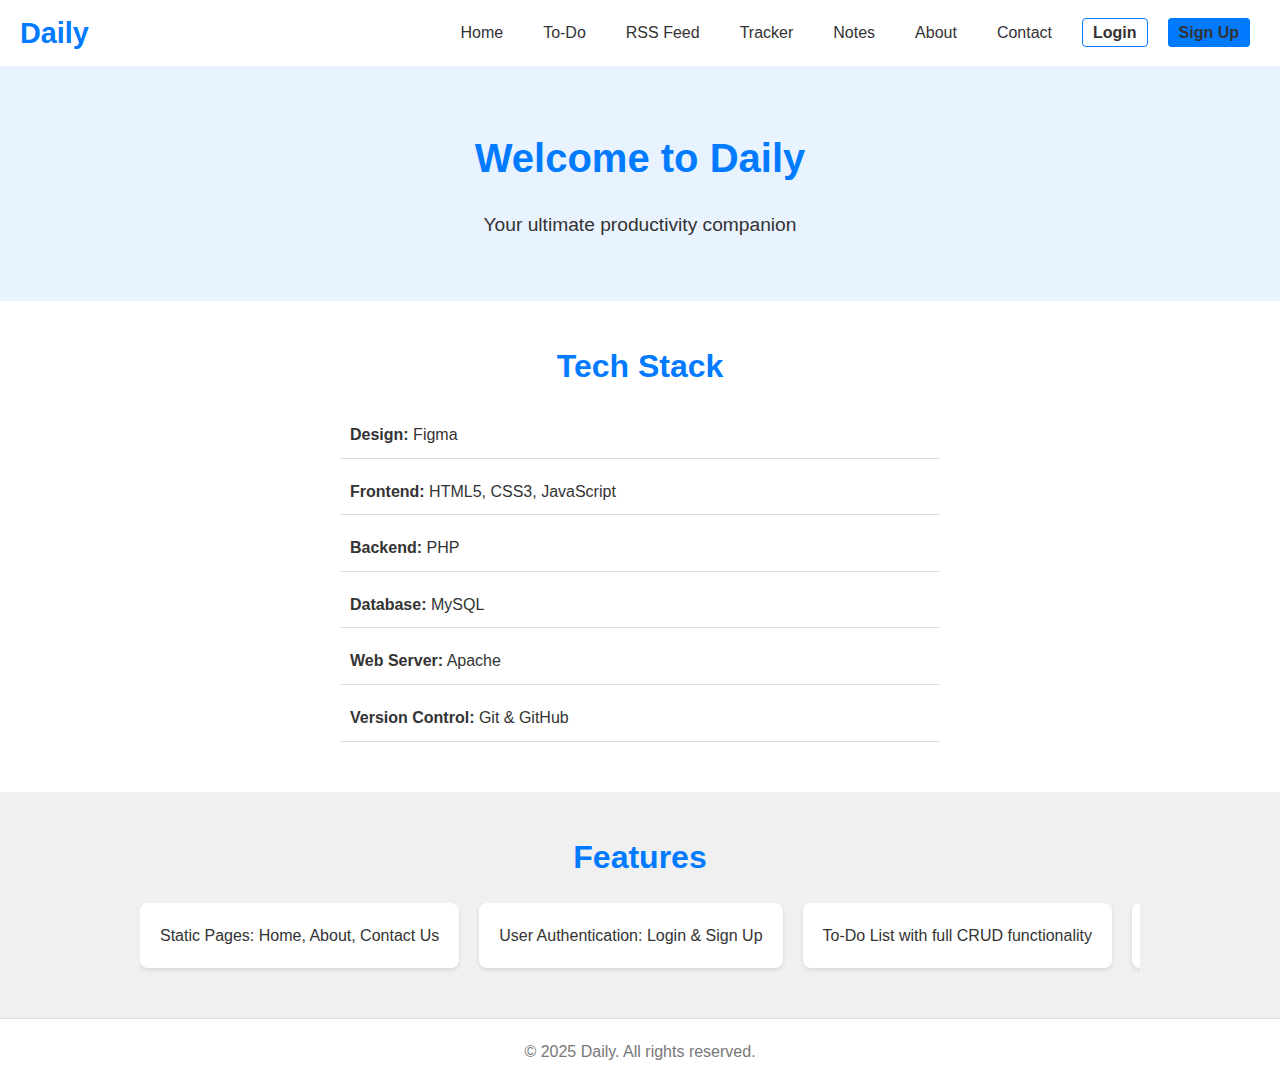
<file: Daily/index.html>
<!DOCTYPE html>
<html lang="en">
<head>
  <meta charset="UTF-8">
  <meta name="viewport" content="width=device-width, initial-scale=1.0">
  <title>Daily - Productivity App</title>
  <link rel="stylesheet" href="styles.css">
</head>
<body>
  <!-- Navigation -->
  <header>
    <nav class="navbar">
      <div class="logo">
        <a href="">Daily</a>
      </div>
      <ul class="nav-links">
        <li><a href="index.html">Home</a></li>
        <li><a href="todo.html">To-Do</a></li>
        <li><a href="rss.html">RSS Feed</a></li>
        <li><a href="">Tracker</a></li>
        <li><a href="notes.php">Notes</a></li>
        <li><a href="about.html">About</a></li>
        <li><a href="contact.php">Contact</a></li>
        <li><a href="login.html" class="btn login-btn">Login</a></li>
        <li><a href="signup.php" class="btn signup-btn">Sign Up</a></li>
      </ul>
    </nav>
  </header>

  <!-- Main Content -->
  <main>
    <!-- Hero Section -->
    <section class="hero">
      <h1>Welcome to Daily</h1>
      <p>Your ultimate productivity companion</p>
    </section>

    <!-- Tech Stack Section -->
    <section class="tech-stack">
      <h2>Tech Stack</h2>
      <ul>
        <li><strong>Design:</strong> Figma</li>
        <li><strong>Frontend:</strong> HTML5, CSS3, JavaScript</li>
        <li><strong>Backend:</strong> PHP</li>
        <li><strong>Database:</strong> MySQL</li>
        <li><strong>Web Server:</strong> Apache</li>
        <li><strong>Version Control:</strong> Git &amp; GitHub</li>
      </ul>
    </section>

    <!-- Features Section -->
    <section class="features">
      <h2>Features</h2>
      <div class="features-scroll">
        <div class="feature-card">Static Pages: Home, About, Contact Us</div>
        <div class="feature-card">User Authentication: Login &amp; Sign Up</div>
        <div class="feature-card">To-Do List with full CRUD functionality</div>
        <div class="feature-card">RSS Feed Aggregator for unified blog feeds</div>
        <div class="feature-card">Activity Tracker for goal tracking</div>
        <div class="feature-card">Note Taking with nested pages &amp; basic formatting</div>
      </div>
    </section>
  </main>

  <!-- Footer -->
  <footer>
    <p>&copy; 2025 Daily. All rights reserved.</p>
  </footer>
</body>
</html>
</file>
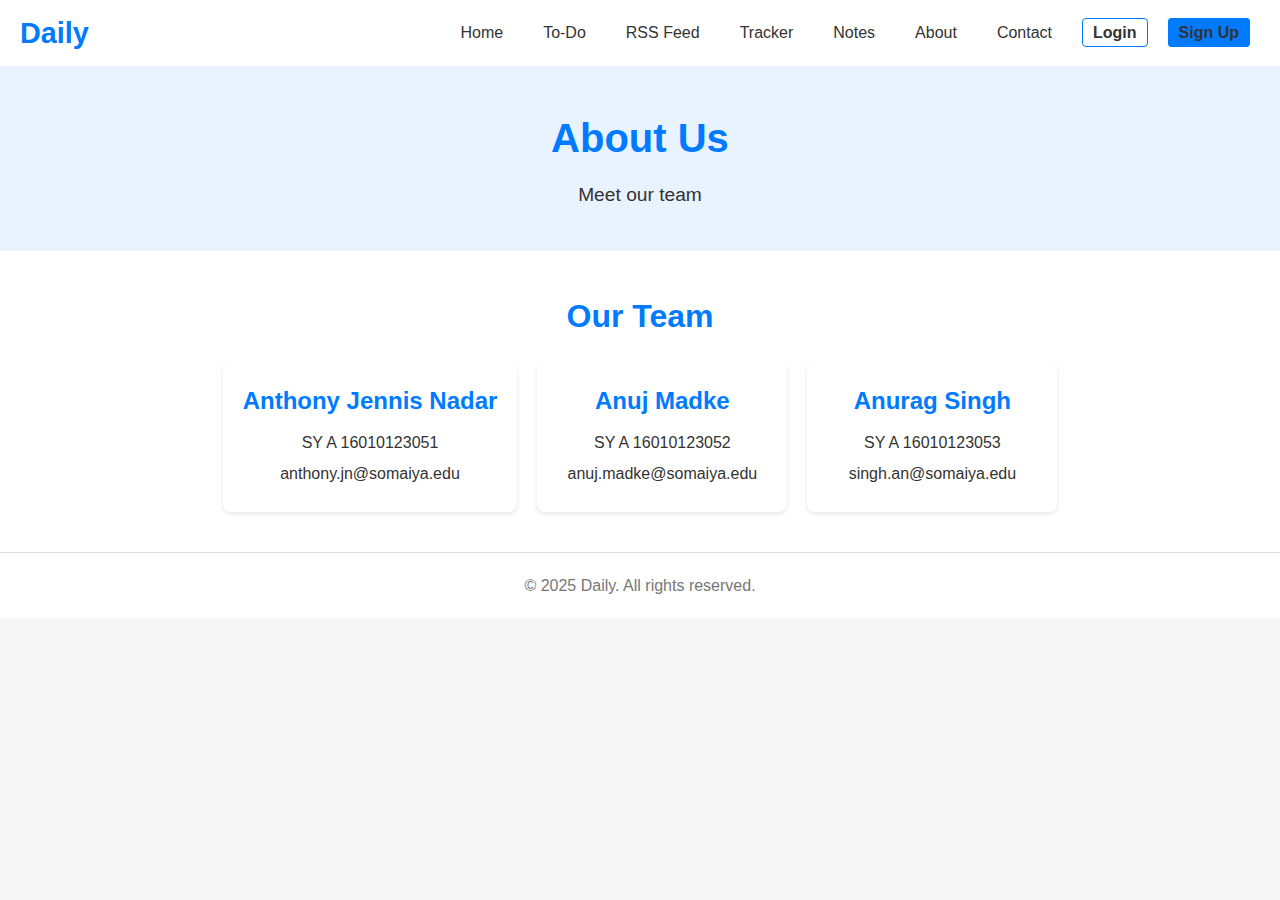
<file: Daily/about.html>
<!DOCTYPE html>
<html lang="en">
<head>
  <meta charset="UTF-8">
  <meta name="viewport" content="width=device-width, initial-scale=1.0">
  <title>About - Daily</title>
  <link rel="stylesheet" href="styles.css">
</head>
<body>
  <header>
    <nav class="navbar">
      <div class="logo"><a href="index.html">Daily</a></div>
      <ul class="nav-links">
        <li><a href="index.html">Home</a></li>
        <li><a href="todo.php">To-Do</a></li>
        <li><a href="rss.php">RSS Feed</a></li>
        <li><a href="tracker.html">Tracker</a></li>
        <li><a href="notes.php">Notes</a></li>
        <li><a href="about.html">About</a></li>
        <li><a href="contact.php">Contact</a></li>
        <li><a href="login.php" class="btn login-btn">Login</a></li>
        <li><a href="signup.php" class="btn signup-btn">Sign Up</a></li>
      </ul>
    </nav>
  </header>

  <!-- Main Content -->
  <main class="about-container">
    <!-- Hero Section for About -->
    <section class="about-hero">
      <h1>About Us</h1>
      <p>Meet our team</p>
    </section>

    <!-- Team Section -->
    <section class="team">
      <h2>Our Team</h2>
      <div class="team-container">
        <div class="card">
          <h3>Anthony Jennis Nadar</h3>
          <p>SY A 16010123051</p>
          <p>anthony.jn@somaiya.edu</p>
        </div>
        <div class="card">
          <h3>Anuj Madke</h3>
          <p>SY A 16010123052</p>
          <p>anuj.madke@somaiya.edu</p>
        </div>
        <div class="card">
          <h3>Anurag Singh</h3>
          <p>SY A 16010123053</p>
          <p>singh.an@somaiya.edu</p>
        </div>
      </div>
    </section>
  </main>

  <!-- Footer -->
  <footer>
    <p>&copy; 2025 Daily. All rights reserved.</p>
  </footer>
</body>
</html>
</file>
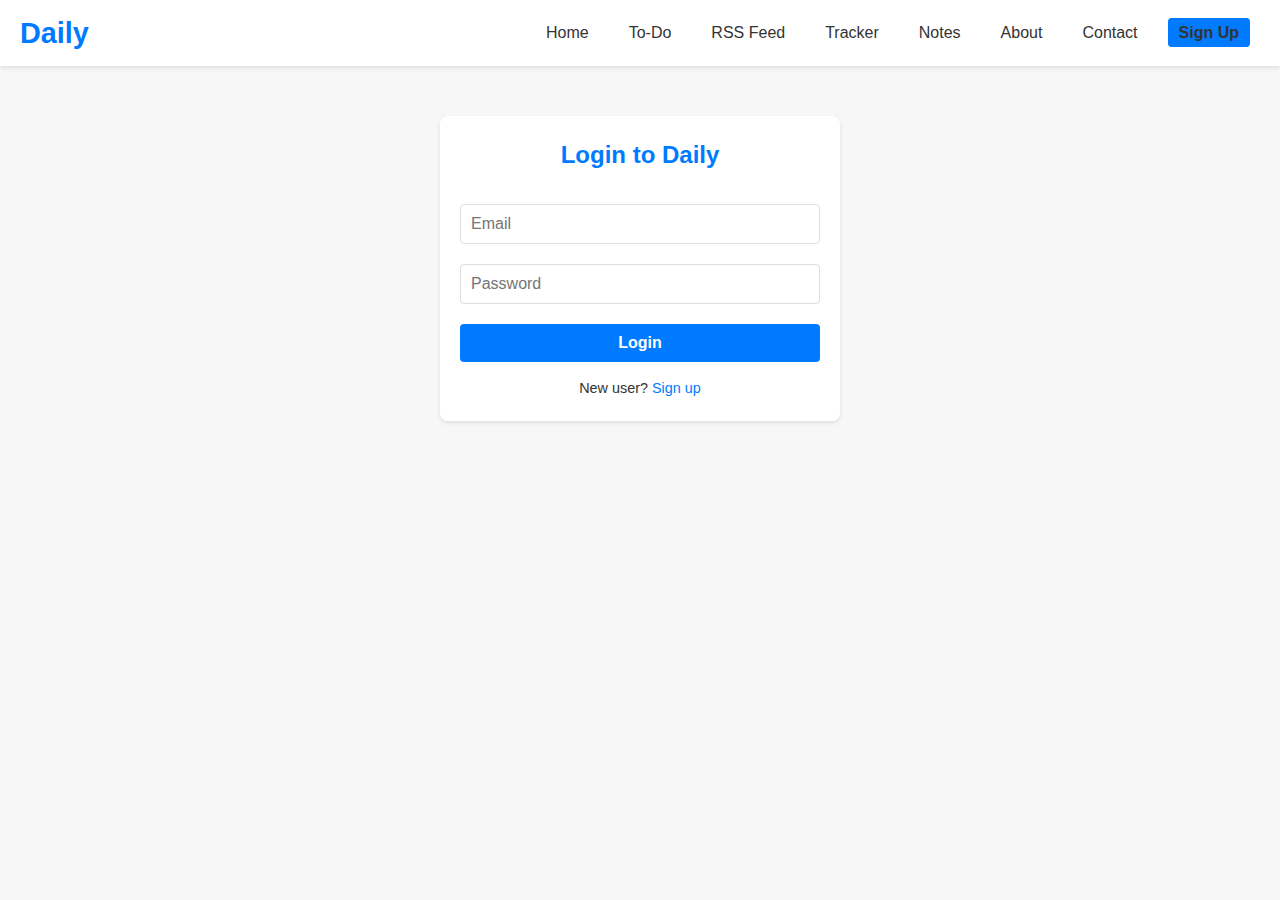
<file: Daily/login.html>
<!DOCTYPE html>
<html lang="en">
<head>
  <meta charset="UTF-8">
  <meta name="viewport" content="width=device-width, initial-scale=1.0">
  <title>Login - Daily</title>
  <link rel="stylesheet" href="styles.css">
</head>
<body>
  <header>
    <nav class="navbar">
      <div class="logo"><a href="index.html">Daily</a></div>
      <ul class="nav-links">
        <li><a href="index.html">Home</a></li>
        <li><a href="todo.html">To-Do</a></li>
        <li><a href="rss.html">RSS Feed</a></li>
        <li><a href="tracker.html">Tracker</a></li>
        <li><a href="notes.php">Notes</a></li>
        <li><a href="about.html">About</a></li>
        <li><a href="contact.php">Contact</a></li>
        <li><a href="signup.html" class="btn signup-btn">Sign Up</a></li>
      </ul>
    </nav>
  </header>

  <main class="auth-container">
    <h2>Login to Daily</h2>
    <form action="process_login.php" method="POST" class="auth-form">
      <input type="email" name="email" placeholder="Email" required>
      <input type="password" name="password" placeholder="Password" required>
      <button type="submit" class="btn primary-btn">Login</button>
    </form>
    <p class="auth-link">New user? <a href="signup.html">Sign up</a></p>
  </main>
</body>
</html>
</file>
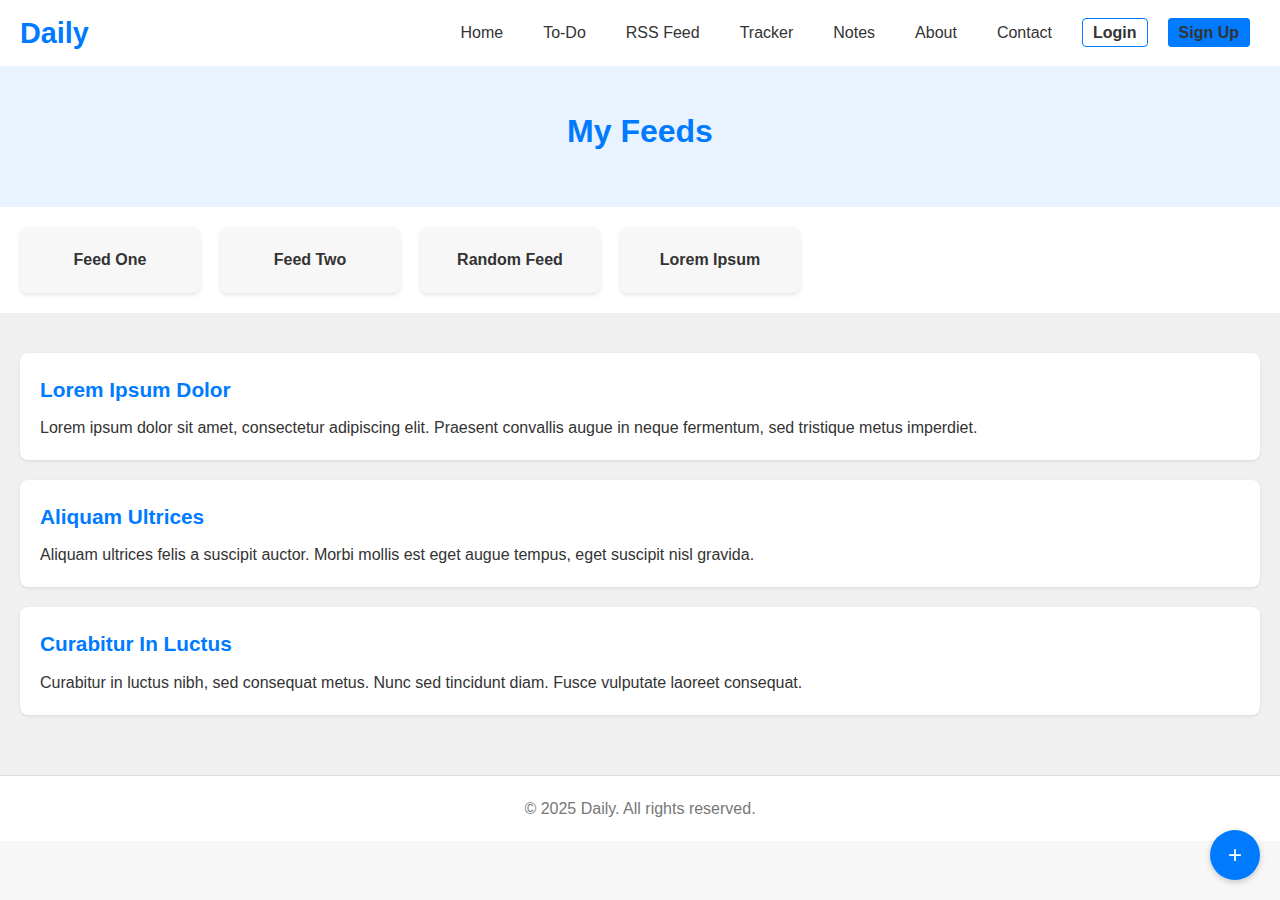
<file: Daily/rss.html>
<!DOCTYPE html>
<html lang="en">
<head>
  <meta charset="UTF-8">
  <meta name="viewport" content="width=device-width,initial-scale=1.0">
  <title>RSS Feed - Daily</title>
  <link rel="stylesheet" href="styles.css">
</head>
<body>
  <!-- Navigation (same as other pages) -->
  <header>
    <nav class="navbar">
      <div class="logo"><a href="index.html">Daily</a></div>
      <ul class="nav-links">
        <li><a href="index.html">Home</a></li>
        <li><a href="todo.html">To-Do</a></li>
        <li><a href="rss.html">RSS Feed</a></li>
        <li><a href="tracker.html">Tracker</a></li>
        <li><a href="notes.php">Notes</a></li>
        <li><a href="about.html">About</a></li>
        <li><a href="contact.php">Contact</a></li>
        <li><a href="login.html" class="btn login-btn">Login</a></li>
        <li><a href="signup.html" class="btn signup-btn">Sign Up</a></li>
      </ul>
    </nav>
  </header>

  <main>
    <!-- Hero/Heading -->
    <section class="feeds-hero">
      <h1>My Feeds</h1>
    </section>

    <!-- Horizontally Scrollable Feeds -->
    <section class="feeds-scroll-container">
      <!-- Example feed boxes (replace with dynamic feeds) -->
      <div class="feed-box">Feed One</div>
      <div class="feed-box">Feed Two</div>
      <div class="feed-box">Random Feed</div>
      <div class="feed-box">Lorem Ipsum</div>
    </section>

    <!-- Articles from all feeds -->
    <section class="feed-articles">
      <article class="article-card">
        <h2>Lorem Ipsum Dolor</h2>
        <p>
          Lorem ipsum dolor sit amet, consectetur adipiscing elit. 
          Praesent convallis augue in neque fermentum, sed tristique metus imperdiet.
        </p>
      </article>
      <article class="article-card">
        <h2>Aliquam Ultrices</h2>
        <p>
          Aliquam ultrices felis a suscipit auctor. Morbi mollis est 
          eget augue tempus, eget suscipit nisl gravida.
        </p>
      </article>
      <article class="article-card">
        <h2>Curabitur In Luctus</h2>
        <p>
          Curabitur in luctus nibh, sed consequat metus. Nunc sed tincidunt diam. 
          Fusce vulputate laoreet consequat.
        </p>
      </article>
    </section>

    <!-- Floating button to add new feed -->
    <button class="fab-add-feed" title="Add new feed">+</button>

    <div class="modal" id="addFeedModal">
      <div class="modal-content">
        <h3>Add New Feed</h3>
        <input type="text" placeholder="Paste RSS Link Here" />
        <div class="modal-buttons">
          <button class="btn primary-btn">Add Feed</button>
          <button class="btn btn-close">Cancel</button>
        </div>
      </div>
    </div>
  </main>

  <footer>
    <p>&copy; 2025 Daily. All rights reserved.</p>
  </footer>
</body>
</html>
</file>
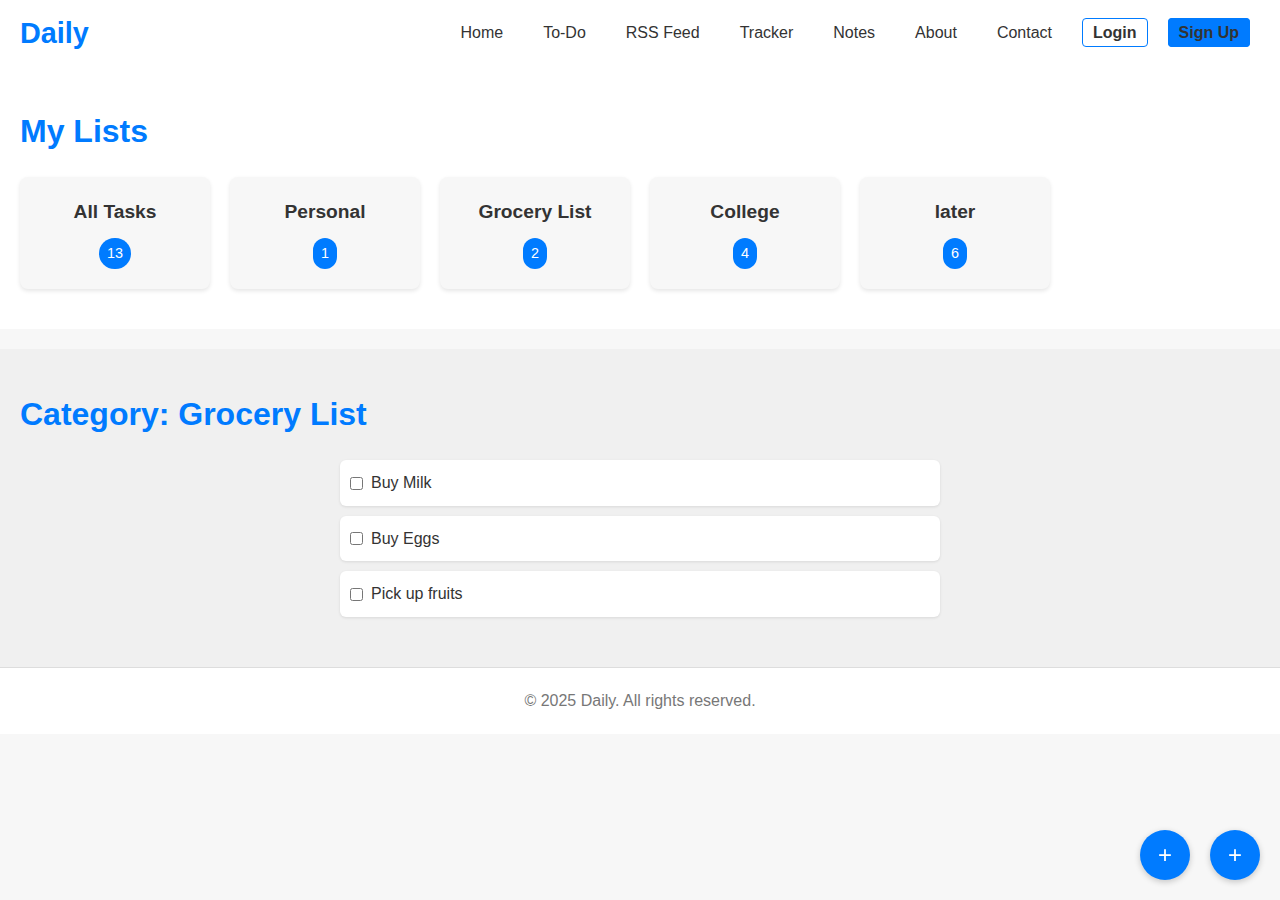
<file: Daily/todo.html>
<!DOCTYPE html>
<html lang="en">
<head>
  <meta charset="UTF-8">
  <meta name="viewport" content="width=device-width,initial-scale=1.0">
  <title>To-Do - Daily</title>
  <link rel="stylesheet" href="styles.css">
</head>
<body>
  <header>
    <nav class="navbar">
      <div class="logo"><a href="index.html">Daily</a></div>
      <ul class="nav-links">
        <li><a href="index.html">Home</a></li>
        <li><a href="todo.html">To-Do</a></li>
        <li><a href="rss.html">RSS Feed</a></li>
        <li><a href="tracker.html">Tracker</a></li>
        <li><a href="notes.php">Notes</a></li>
        <li><a href="about.html">About</a></li>
        <li><a href="contact.php">Contact</a></li>
        <li><a href="login.html" class="btn login-btn">Login</a></li>
        <li><a href="signup.html" class="btn signup-btn">Sign Up</a></li>
      </ul>
    </nav>
  </header>

  <main>
    <!-- 1. My Lists Section -->
    <section class="my-lists-section">
      <h1>My Lists</h1>
      <div class="lists-container">
        <!-- Default "All Tasks" -->
        <div class="list-card">
          <h2>All Tasks</h2>
          <span class="task-count">13</span>
        </div>
        <!-- Example categories -->
        <div class="list-card">
          <h2>Personal</h2>
          <span class="task-count">1</span>
        </div>
        <div class="list-card">
          <h2>Grocery List</h2>
          <span class="task-count">2</span>
        </div>
        <div class="list-card">
          <h2>College</h2>
          <span class="task-count">4</span>
        </div>
        <div class="list-card">
          <h2>later</h2>
          <span class="task-count">6</span>
        </div>
      </div>
      <!-- Floating button for adding new lists -->
      <button class="fab fab-lists" title="Add a new list">+</button>
    </section>

    <!-- 2. Category Tasks Section -->
    <!-- In a real app, this section would be shown after the user clicks a list card -->
    <section class="category-section">
      <h1>Category: Grocery List</h1>
      <ul class="task-list">
        <li>
          <input type="checkbox" id="task-1">
          <label for="task-1">Buy Milk</label>
        </li>
        <li>
          <input type="checkbox" id="task-2">
          <label for="task-2">Buy Eggs</label>
        </li>
        <li>
          <input type="checkbox" id="task-3">
          <label for="task-3">Pick up fruits</label>
        </li>
      </ul>
      <!-- Floating button for adding new tasks -->
      <button class="fab fab-tasks" title="Add a new task">+</button>
    </section>
  </main>

  <footer>
    <p>&copy; 2025 Daily. All rights reserved.</p>
  </footer>
</body>
</html>
</file>
<file: Daily/styles.css>
* {
    margin: 0;
    padding: 0;
    box-sizing: border-box;
  }
  
  body {
    font-family: Arial, sans-serif;
    background-color: #f7f7f7;
    color: #333;
    line-height: 1.6;
  }
  
  /* Navigation */
  .navbar {
    display: flex;
    align-items: center;
    justify-content: space-between;
    background-color: #fff;
    padding: 10px 20px;
    box-shadow: 0 2px 4px rgba(0,0,0,0.1);
  }
  
  .logo a {
    font-size: 1.8rem;
    font-weight: bold;
    color: #007bff;
    text-decoration: none;
  }
  
  .nav-links {
    list-style: none;
    display: flex;
    flex-wrap: wrap;
    align-items: center;
  }
  
  .nav-links li {
    margin: 5px 10px;
  }
  
  .nav-links a {
    text-decoration: none;
    color: #333;
    font-size: 1rem;
    padding: 5px 10px;
    transition: color 0.3s ease;
  }
  
  .nav-links a:hover {
    color: #007bff;
  }
  
  /* Button style for Login and Sign Up */
  .btn {
    border: 1px solid #007bff;
    border-radius: 4px;
    padding: 5px 12px;
    font-weight: bold;
  }
  
  .login-btn {
    background-color: #fff;
    color: #007bff;
  }
  
  .signup-btn {
    background-color: #007bff;
    color: #fff;
  }
  
  .signup-btn:hover {
    background-color: #fff;
  }
  
  .login-btn:hover {
    background-color: #e6f0ff;
  }
  
  /* Hero Section */
  .hero {
    text-align: center;
    padding: 60px 20px;
    background-color: #e9f2ff;
  }
  
  .hero h1 {
    font-size: 2.5rem;
    margin-bottom: 20px;
    color: #007bff;
  }
  
  .hero p {
    font-size: 1.2rem;
  }
  
  /* Tech Stack Section */
  .tech-stack {
    padding: 40px 20px;
    background-color: #fff;
  }
  
  .tech-stack h2 {
    font-size: 2rem;
    margin-bottom: 20px;
    text-align: center;
    color: #007bff;
  }
  
  .tech-stack ul {
    list-style: none;
    max-width: 600px;
    margin: 0 auto;
    padding: 0;
  }
  
  .tech-stack li {
    margin-bottom: 10px;
    padding: 10px;
    border-bottom: 1px solid #ddd;
  }
  
  /* Features Section */
  .features {
    padding: 40px 20px;
    background-color: #f0f0f0;
  }
  
  .features h2 {
    font-size: 2rem;
    margin-bottom: 20px;
    text-align: center;
    color: #007bff;
  }
  
  .features-scroll {
    display: flex;
    overflow-x: auto;
    gap: 20px;
    padding-bottom: 10px;
    margin: 0 auto;
    max-width: 1000px;
  }
  
  .feature-card {
    flex: 0 0 auto;
    background-color: #fff;
    padding: 20px;
    min-width: 250px;
    border-radius: 8px;
    box-shadow: 0 2px 4px rgba(0,0,0,0.1);
  }
  
  /* Footer */
  footer {
    text-align: center;
    padding: 20px;
    background-color: #fff;
    color: #777;
    border-top: 1px solid #ddd;
  }

  /* additions for Login, Sign-Up, and Contact Pages */

.auth-container, .contact-container {
    width: 100%;
    max-width: 400px;
    margin: 50px auto;
    padding: 20px;
    background: #fff;
    box-shadow: 0 2px 4px rgba(0, 0, 0, 0.1);
    border-radius: 8px;
    text-align: center;
  }
  
  .auth-container h2, .contact-container h2 {
    margin-bottom: 20px;
    color: #007bff;
  }
  
  .auth-container form, .contact-container form {
    display: flex;
    flex-direction: column;
  }
  
  .auth-container input, .contact-container input,
  .contact-container textarea {
    width: 100%;
    padding: 10px;
    margin: 10px 0;
    border: 1px solid #ddd;
    border-radius: 4px;
    font-size: 1rem;
  }
  
  .contact-container textarea {
    height: 100px;
    resize: vertical;
  }
  
  .auth-container button, .contact-container button {
    background-color: #007bff;
    color: white;
    border: none;
    padding: 10px;
    font-size: 1rem;
    cursor: pointer;
    border-radius: 4px;
    margin-top: 10px;
  }
  
  .auth-container button:hover, .contact-container button:hover {
    background-color: #0056b3;
  }
  
  .auth-container p {
    margin-top: 15px;
    font-size: 0.9rem;
  }
  
  .auth-container a {
    color: #007bff;
    text-decoration: none;
  }
  
  .auth-container a:hover {
    text-decoration: underline;
  }
  
  /* About Page Hero Section */
.about-hero {
    text-align: center;
    padding: 40px 20px;
    background-color: #e9f2ff;
  }
  
  .about-hero h1 {
    font-size: 2.5rem;
    color: #007bff;
    margin-bottom: 10px;
  }
  
  .about-hero p {
    font-size: 1.2rem;
  }
  
  /* Team Section */
  .team {
    padding: 40px 20px;
    background-color: #fff;
  }
  
  .team h2 {
    font-size: 2rem;
    margin-bottom: 20px;
    text-align: center;
    color: #007bff;
  }
  
  /* Team Cards Container */
  .team-container {
    display: flex;
    flex-wrap: wrap;
    gap: 20px;
    justify-content: center;
  }
  
  /* Team Member Card */
  .card {
    background-color: #fff;
    padding: 20px;
    min-width: 250px;
    border-radius: 8px;
    box-shadow: 0 2px 4px rgba(0,0,0,0.1);
    text-align: center;
  }
  
  .card h3 {
    font-size: 1.5rem;
    margin-bottom: 10px;
    color: #007bff;
  }
  
  .card p {
    margin-bottom: 5px;
    font-size: 1rem;
  }

  /* TO-DO */
  /* My Lists Section */
.my-lists-section {
    padding: 40px 20px;
    background-color: #fff;
    margin-bottom: 20px;
  }
  
  .my-lists-section h1 {
    font-size: 2rem;
    margin-bottom: 20px;
    color: #007bff;
  }
  
  /* Lists Container -> Grid of Cards */
  .lists-container {
    display: grid;
    grid-template-columns: repeat(auto-fill, minmax(180px, 1fr));
    gap: 20px;
  }
  
  .list-card {
    background-color: #f7f7f7;
    border-radius: 8px;
    padding: 20px;
    box-shadow: 0 2px 4px rgba(0,0,0,0.1);
    text-align: center;
    position: relative;
    cursor: pointer;
  }
  
  .list-card h2 {
    font-size: 1.2rem;
    margin-bottom: 10px;
    color: #333;
  }
  
  .task-count {
    display: inline-block;
    background-color: #007bff;
    color: #fff;
    font-size: 0.9rem;
    padding: 4px 8px;
    border-radius: 20px;
  }
  
  /* Category Tasks Section */
  .category-section {
    padding: 40px 20px;
    background-color: #f0f0f0;
  }
  
  .category-section h1 {
    font-size: 2rem;
    margin-bottom: 20px;
    color: #007bff;
  }
  
  .task-list {
    list-style: none;
    padding: 0;
    max-width: 600px;
    margin: 0 auto;
  }
  
  .task-list li {
    background-color: #fff;
    margin-bottom: 10px;
    padding: 10px;
    border-radius: 6px;
    display: flex;
    align-items: center;
    gap: 8px;
    box-shadow: 0 1px 3px rgba(0,0,0,0.1);
  }
  
  .task-list label {
    cursor: pointer;
  }
  
  /* Floating Action Buttons (FAB) */
  .fab {
    position: fixed;
    bottom: 20px;
    width: 50px;
    height: 50px;
    font-size: 1.5rem;
    border-radius: 50%;
    border: none;
    color: #fff;
    background-color: #007bff;
    cursor: pointer;
    box-shadow: 0 2px 6px rgba(0,0,0,0.2);
    text-align: center;
    line-height: 50px;
  }

  .fab-lists {
    right: 20px; /* For My Lists section */
  }
  
  .fab-tasks {
    right: 90px; /* For Category Tasks section */
  }
  
  .fab:hover {
    background-color: #0056b3;
  }
  
  /***************************************
  RSS Feed Page Styles
***************************************/

/* Hero Section */
.feeds-hero {
    text-align: center;
    padding: 40px 20px;
    background-color: #e9f2ff; /* Light blue background for hero */
  }
  
  .feeds-hero h1 {
    font-size: 2rem;
    margin-bottom: 10px;
    color: #007bff;
  }
  
  /* Horizontally Scrollable Feeds */
  .feeds-scroll-container {
    display: flex;
    overflow-x: auto;
    gap: 20px;
    padding: 20px;
    background-color: #fff;
  }
  
  .feed-box {
    flex: 0 0 auto;
    min-width: 180px;
    background-color: #f7f7f7;
    border-radius: 8px;
    padding: 20px;
    text-align: center;
    box-shadow: 0 2px 4px rgba(0,0,0,0.1);
    cursor: pointer;
    font-weight: bold;
    color: #333;
  }
  
  /* Articles Section */
  .feed-articles {
    padding: 40px 20px;
    background-color: #f0f0f0;
  }
  
  .feed-articles .article-card {
    background-color: #fff;
    margin-bottom: 20px;
    padding: 20px;
    border-radius: 8px;
    box-shadow: 0 1px 3px rgba(0,0,0,0.1);
  }
  
  .feed-articles .article-card h2 {
    margin-bottom: 10px;
    color: #007bff;
    font-size: 1.3rem;
  }
  
  .feed-articles .article-card p {
    line-height: 1.5;
  }
  
  /* Floating Action Button for Adding Feed */
  .fab-add-feed {
    position: fixed;
    bottom: 20px;
    right: 20px;
    width: 50px;
    height: 50px;
    font-size: 1.5rem;
    border-radius: 50%;
    border: none;
    color: #fff;
    background-color: #007bff;
    cursor: pointer;
    box-shadow: 0 2px 6px rgba(0,0,0,0.2);
    text-align: center;
    line-height: 50px;
    z-index: 100;
  }
  
  .fab-add-feed:hover {
    background-color: #0056b3;
  }
  
  /* Optional Modal for Adding Feeds */
  .modal {
    display: none;
    position: fixed;
    top: 0;
    left: 0;
    width: 100%;
    height: 100%;
    background-color: rgba(0,0,0,0.5);
    z-index: 200;
    align-items: center;
    justify-content: center;
  }
  
  .modal-content {
    background-color: #fff;
    padding: 20px;
    width: 300px;
    border-radius: 8px;
    text-align: center;
  }
  
  .modal-content h3 {
    margin-bottom: 20px;
    color: #007bff;
  }
  
  .modal-content input {
    width: 100%;
    padding: 10px;
    margin-bottom: 15px;
    border: 1px solid #ddd;
    border-radius: 4px;
  }
  
  .modal-buttons {
    display: flex;
    gap: 10px;
    justify-content: center;
  }
  
  /* Close Button inside the modal */
  .btn-close {
    background-color: #f7f7f7;
    color: #333;
    border: 1px solid #ddd;
    cursor: pointer;
    padding: 10px 20px;
  }
  
  .btn-close:hover {
    background-color: #ddd;
  }
  

  /***************************************
  Notes Page Styles
***************************************/

/* Main Notes Page Layout */
.notes-page {
    display: flex;
    background-color: #f7f7f7;
    padding: 20px;
    min-height: calc(100vh - 100px); /* Adjust based on header/footer height */
  }
  
  /* Sidebar */
  .notes-sidebar {
    width: 250px;
    background-color: #fff;
    border-right: 1px solid #ddd;
    padding: 20px;
    margin-right: 20px;
    border-radius: 4px;
    box-shadow: 0 2px 4px rgba(0,0,0,0.05);
  }
  
  .notes-sidebar h2 {
    font-size: 1.5rem;
    color: #007bff;
    margin-bottom: 20px;
    text-align: center;
  }
  
  /* Hierarchical Notes Tree */
  .notes-tree {
    list-style: none;
    padding-left: 0;
  }
  
  .notes-tree li {
    margin-bottom: 10px;
  }
  
  .note-item {
    display: inline-block;
    padding: 5px 10px;
    background-color: #e9f2ff;
    color: #007bff;
    border-radius: 4px;
    cursor: pointer;
    transition: background-color 0.3s ease;
  }
  
  .note-item:hover {
    background-color: #d0e4ff;
  }
  
  .notes-tree ul {
    margin-top: 5px;
    margin-left: 15px;
  }
  
  /* Editor Section */
  .notes-editor {
    flex: 1;
    background-color: #fff;
    padding: 20px;
    border-radius: 4px;
    box-shadow: 0 2px 4px rgba(0,0,0,0.05);
    display: flex;
    flex-direction: column;
  }
  
  .editor-title {
    font-size: 1.8rem;
    border: none;
    border-bottom: 1px solid #ddd;
    margin-bottom: 15px;
    padding: 10px;
    outline: none;
    color: #333;
  }
  
  .editor-content {
    flex: 1;
    border: none;
    padding: 10px;
    font-size: 1rem;
    resize: none;
    outline: none;
    color: #333;
  }
  
  /* Floating Action Button for Adding a Note */
  .fab-add-note {
    position: fixed;
    bottom: 20px;
    right: 20px;
    width: 50px;
    height: 50px;
    font-size: 1.5rem;
    border: none;
    border-radius: 50%;
    background-color: #007bff;
    color: #fff;
    cursor: pointer;
    box-shadow: 0 2px 6px rgba(0,0,0,0.2);
    display: flex;
    align-items: center;
    justify-content: center;
    transition: background-color 0.3s ease;
    z-index: 100;
  }
  
  .fab-add-note:hover {
    background-color: #0056b3;
  }
</file>
